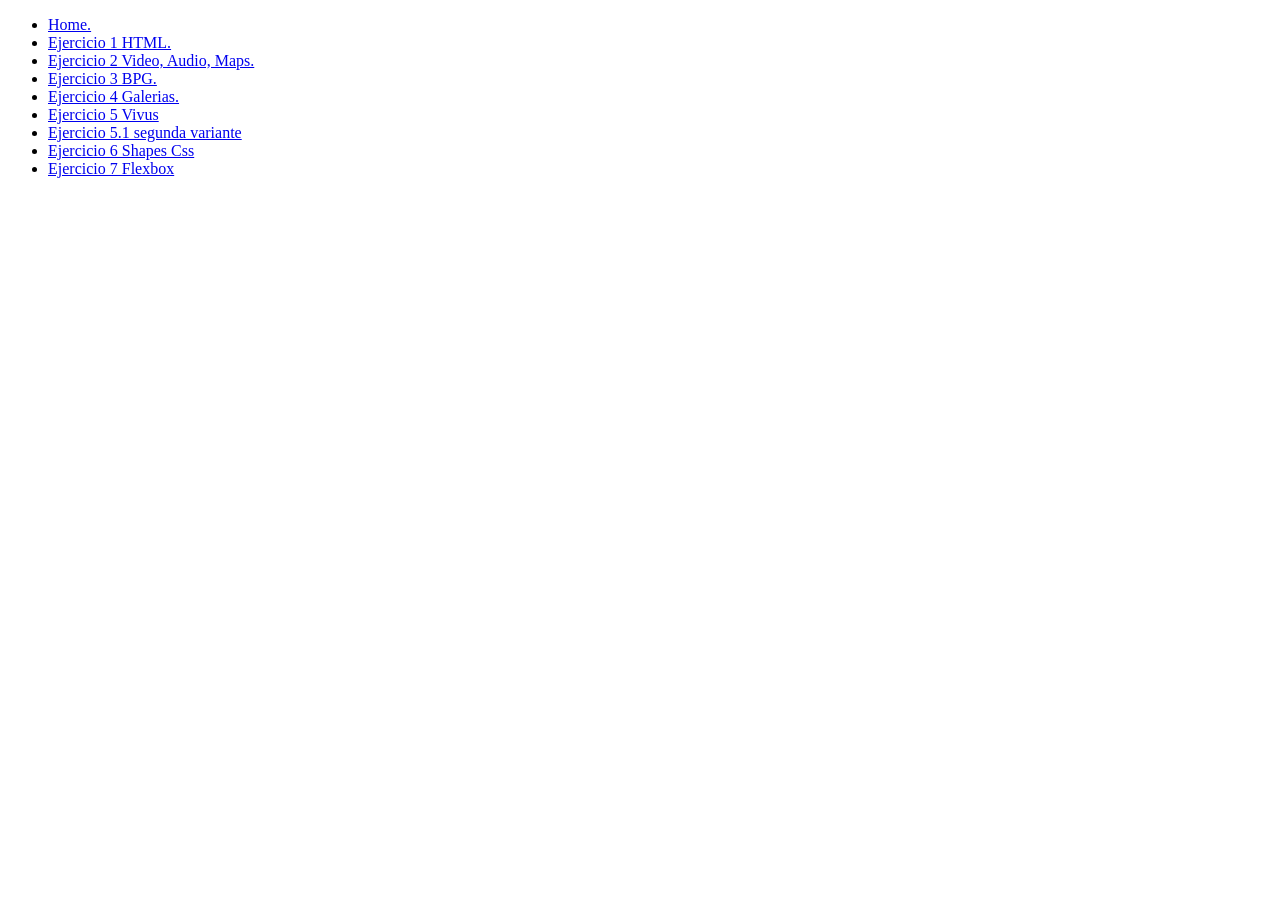
<file: Index.html>
<!DOCTYPE html>
<html lang="es">
<head>
    <meta charset="UTF-8">
    <meta name="viewport" content="width=device-width, initial-scale=1.0">
    <meta http-equiv="X-UA-Compatible" content="ie=edge">
    <meta name="description" content="Este es el Indice de mis ejercicios de mi clase de diseño web">
    <meta name="author" content="Humberto Daniel Fernández de Lara V.">
    <title>Diseño web Básico</title>
</head>
<body>
    <div id="container">
        <header>
            <ul>
                <li><a href="index.html">Home.</a></li>
                <li><a href="ejercicio_1.html">Ejercicio 1 HTML.</a></li>
                <li><a href="ejercicio_2.html">Ejercicio 2 Video, Audio, Maps.</a></li>
                <li><a href="ejercicio_3.html">Ejercicio 3 BPG.</a></li>
                <li><a href="ejercicio_4.html">Ejercicio 4 Galerias.</a></li>
                <li><a href="ejercicio_5.html">Ejercicio 5 Vivus</a></li>
                <li><a href="ejercicio_5_1.html">Ejercicio 5.1 segunda variante</a></li>
                <li><a href="ejercicio_6.html">Ejercicio 6 Shapes Css </a></li>
                <li><a href="ejercicio_7.html">Ejercicio 7 Flexbox</a></li>
            </ul>
        </header>
        <footer>

        </footer>
    </div>
</body>
</html>
</file>
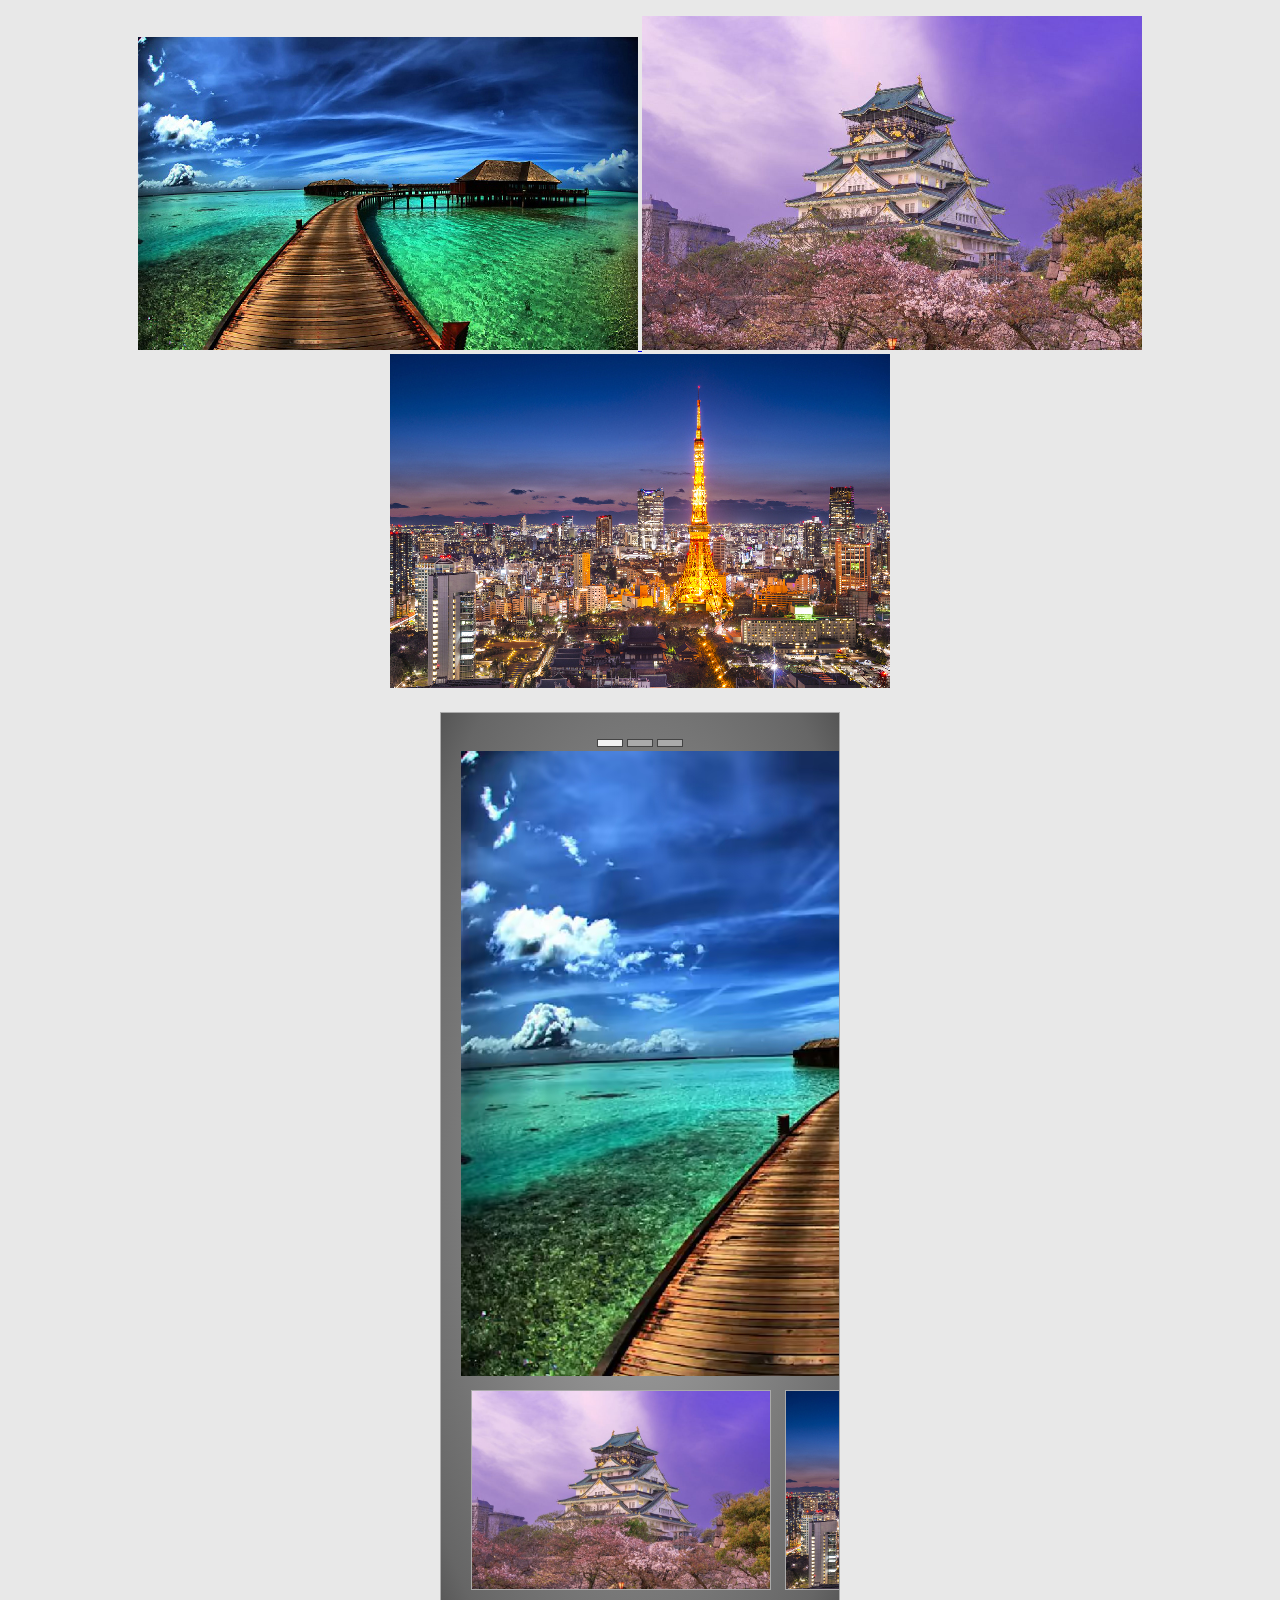
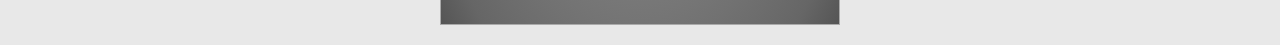
<file: ejercicio_4.html>
<!DOCTYPE html>
<html lang="en">
<head>
    <meta charset="UTF-8">
    <meta name="viewport" content="width=device-width, initial-scale=1.0">
    <meta http-equiv="X-UA-Compatible" content="ie=edge">
    <title>Galerias.</title>
    <link rel="stylesheet" href="css/lightbox.css">
    <link rel="stylesheet" href="css/gallery.css">
    
    
</head>
<body>
    <div id="container">
      <section class="galeria 1">  
        <figure>
            <a href="images/hawaiian-high.jpg" data-lightbox="Portafolio" data-title="Hawaiian">
                <img src="images/peque.jpg" alt="Hawaiian">
            </a>
            <a href="images/Osaka.jpg" data-lightbox="Portafolio" data-title="Osaka Castle">
                <img src="images/peque2.jpg" alt="Osaka Castle">
            </a>
            <a href="images/Tokio.jpg" data-lightbox="Portafolio" data-title="Tokio Tower">
                <img src="images/peque3.jpg" alt="Tokio Tower">
            </a>
        </figure>
      </section> 
      <section>
            <div class="gallery">
                    <input checked="" id="ind-1" name="gallery" type="radio">
                      <label for='ind-1'></label>
                    </input>
                    <input id="ind-2" name="gallery" type="radio">
                      <label for="ind-2"></label>
                    </input>
                    <input id="ind-3" name="gallery" type="radio">
                      <label for="ind-3"></label>
                    </input>
                    <ul class="gallery-images">
                      <li class="gallery-item">
                        <label for="ind-1">
                          <img src="images/hawaiian-high.bpg">
                        </label>
                      </li>
                      <li class="gallery-item">
                        <label for="ind-2">
                          <img src="images/Osaka.jpg">
                        </label>
                      </li>
                      <li class="gallery-item">
                        <label for="ind-3">
                          <img src="images/peque3.jpg">
                        </label>
                      </li>
                    </ul>
                  </div>
      </section> 
    </div>

    <script src="js/jquery-3.3.1.min.js"></script>
    <script src="js/lightbox.js"></script>
    <script src="js/bpgdec-0.9.4.js"></script>
    
    
</body>
</html>
</file>
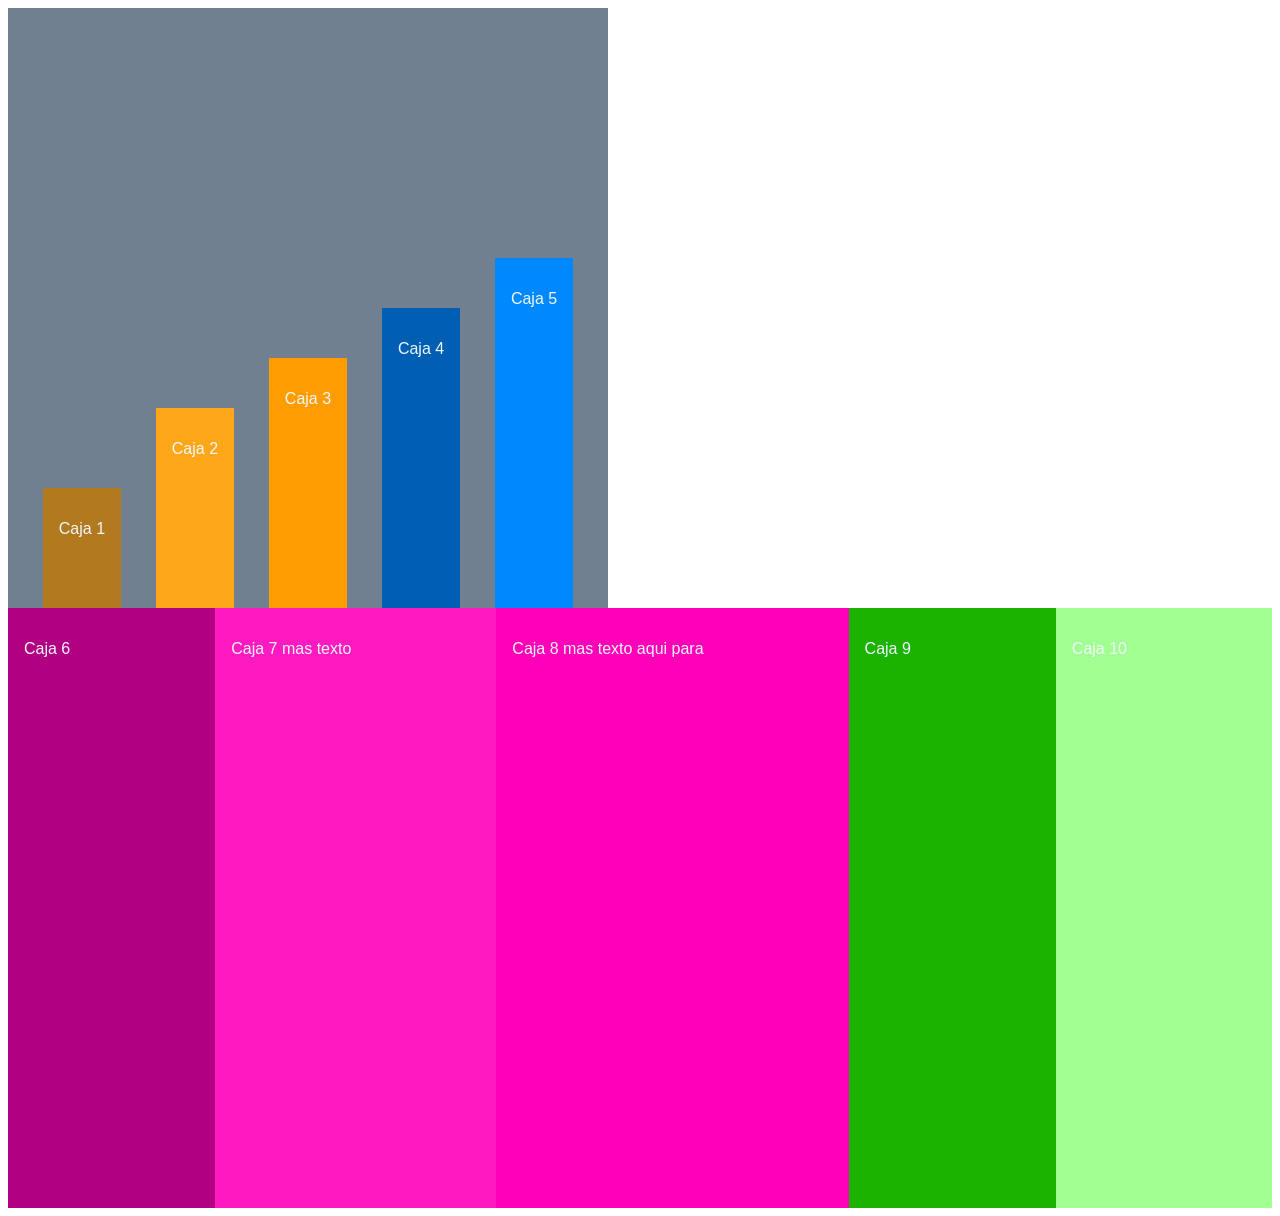
<file: ejercicio_7.html>
<!DOCTYPE html>
<html lang="es">
<head>
    <meta charset="UTF-8">
    <meta name="viewport" content="width=device-width, initial-scale=1.0">
    <meta http-equiv="X-UA-Compatible" content="ie=edge">
    <title>Ejercicio 7, flexbox</title>
    <style>
    html{
        box-sizing: border-box;
    }
    *, *:before, *:after {
        box-sizing: inherit;
    }

    body{
        color: aliceblue;
        font-family: 'Lucida Sans', 'Lucida Sans Regular', 'Lucida Grande', 'Lucida Sans Unicode', Geneva, Verdana, sans-serif;
    }
    p{
        padding: 1em;
    }
    #container1{
        width: 600px;
        height: 600px;
        background-color: slategrey;        
        display: flex;
        flex-wrap: wrap;
        justify-content:space-evenly;
        align-items: flex-end;        
    }
    .caja{
        width: auto;
        height: 100px;
    }
    .box1{
        background-color: #B2791E;
        height: 120px;
    }
    .box2{
        background-color: #FFA619;
        height: 200px;
    }
    .box3{
        background-color: #FF9C00;
        height: 250px;;
    }
    .box4{
        background-color: #005FB2;
        height: 300px;
    }
    .box5{
        background-color: #0088FF;
        height: 350px;
    }
    #container2{
        width: 100wv;
        height: 600px;
        background-color: black;        
        display: flex;
        flex-wrap: wrap;
              
    }
    .caja-a{
        flex-grow: 1;
    }
    .box6{
        background-color: #B20082;        
    }
    .box7{
        background-color: #FF19C0;        
    }
    .box8{
        background-color: #FF00B9;        
    }
    .box9{
        background-color: #1CB200;       
    }
    .box10{
        background-color: #A2FF91;
    }
    </style>

</head>
<body>
    <div id="container1">
        <section class="box1 caja"><p>Caja 1</p></section>
        <section class="box2 caja"><p>Caja 2</p></section>
        <section class="box3 caja"><p>Caja 3</p></section>
        <section class="box4 caja"><p>Caja 4</p></section>
        <section class="box5 caja"><p>Caja 5</p></section>
    </div>
    <div id="container2">
        <section class="box6 caja-a"><p>Caja 6</p></section>
        <section class="box7 caja-a"><p>Caja 7 mas texto</p></section>
        <section class="box8 caja-a"><p>Caja 8 mas texto aqui para</p></section>
        <section class="box9 caja-a"><p>Caja 9</p></section>
        <section class="box10 caja-a"><p>Caja 10</p></section>
    </div>
    
</body>
</html>
</file>
<file: css/gallery.css>
div, ul, li, img {
    box-sizing: border-box;
  }
  
  body {
    background-color: #e8e8e8;
    text-align: center;
  }
  
  .gallery {
    width: 400px;
    overflow: hidden;
    border: 1px solid #aaa;
    margin: 20px auto;
    padding: 20px;
    background-image: radial-gradient(#aaaaaa 0%, #666666 90%, #555555 100%);
  }
  
  .gallery-images {
    width: 1200px;
    text-align: left;
    position: relative;
    padding: 0;
    margin: 0;
    transition: left 0.5s;
  }
  
  .gallery-item {
    display: inline;
  }
  .gallery-item img {
    width: 300px;
    height: 200px;
    padding: 0;
    margin: 10px 0;
    border: 1px solid #aaa;
    cursor: pointer;
  }
  .gallery-item:not(:first-child) img {
    margin-left: 10px;
  }
  .gallery-item:first-child img {
    margin-left: 30px;
  }
  
  .gallery input {
    display: none;
  }
  
  .gallery input + label {
    background-color: #aaa;
    height: 6px;
    width: 24px;
    display: inline-block;
    border: 1px solid #444;
    cursor: pointer;
    transition: all 0.5s;
  }
  .gallery input + label:hover {
    box-shadow: 0 0 3px 0 #555;
  }
  
  .gallery input:checked + label {
    background-color: #f1f1f1;
  }
  
  .gallery #ind-1:checked ~ .gallery-images {
    left: 0;
  }
  
  .gallery #ind-2:checked ~ .gallery-images {
    left: -310px;
  }
  
  .gallery #ind-3:checked ~ .gallery-images {
    left: -620px;
  }
  
  #credit {
    font-family: "Calibri";
  }
  #credit a {
    color: #000;
  }
</file>
